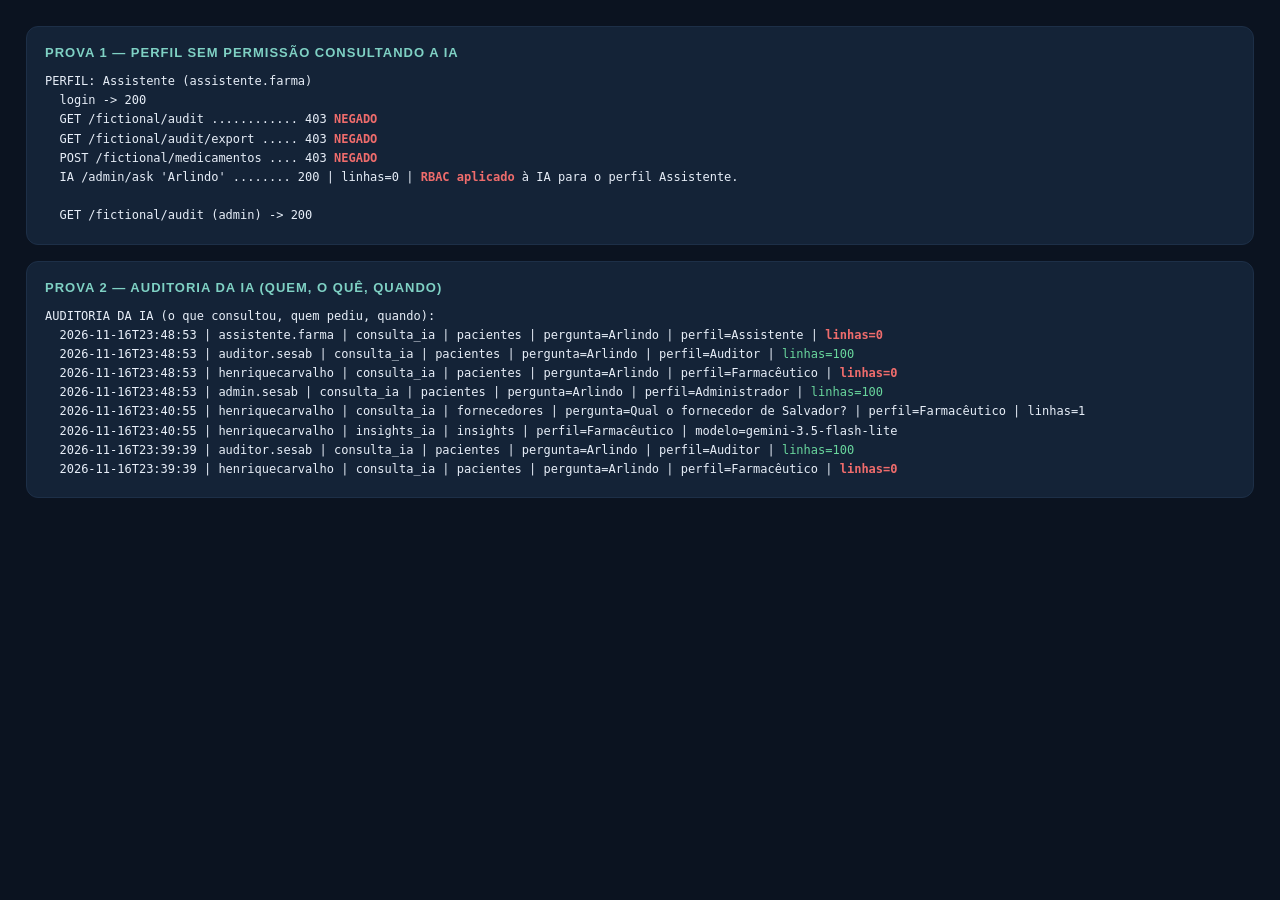
<file: evidencias/rbac-IA-evidencia.html>
<!DOCTYPE html><html lang="pt-BR"><head><meta charset="utf-8">
<style>
body{font-family:"Segoe UI",sans-serif;background:#0b1320;color:#e7eef8;margin:0;padding:26px}
h1{color:#7fd1c4;font-size:20px;margin:0 0 4px}
p{color:#91a4bd;font-size:12px;margin:0 0 18px}
.card{background:#142337;border:1px solid #1d2f47;border-radius:12px;padding:18px;margin-bottom:16px}
.card h2{color:#7fd1c4;font-size:13px;margin:0 0 12px;text-transform:uppercase;letter-spacing:1px}
pre{white-space:pre-wrap;font-family:Consolas,monospace;font-size:12px;line-height:1.6;margin:0}
.denied{color:#ef6c6c;font-weight:bold}
.allowed{color:#69d69d}
</style></head><body>
<div id="secao-negado" class="card">
<h2>Prova 1 — Perfil sem permissão consultando a IA</h2>
<pre>PERFIL: Assistente (assistente.farma)
  login -&gt; 200
  GET /fictional/audit ............ 403 <span class="denied">NEGADO</span>
  GET /fictional/audit/export ..... 403 <span class="denied">NEGADO</span>
  POST /fictional/medicamentos .... 403 <span class="denied">NEGADO</span>
  IA /admin/ask 'Arlindo' ........ 200 | linhas=0 | <span class="denied">RBAC aplicado</span> à IA para o perfil Assistente.

  GET /fictional/audit (admin) -&gt; 200</pre>
</div>
<div id="secao-auditoria" class="card">
<h2>Prova 2 — Auditoria da IA (quem, o quê, quando)</h2>
<pre>AUDITORIA DA IA (o que consultou, quem pediu, quando):
  2026-11-16T23:48:53 | assistente.farma | consulta_ia | pacientes | pergunta=Arlindo | perfil=Assistente | <span class="denied">linhas=0</span>
  2026-11-16T23:48:53 | auditor.sesab | consulta_ia | pacientes | pergunta=Arlindo | perfil=Auditor | <span class="allowed">linhas=100</span>
  2026-11-16T23:48:53 | henriquecarvalho | consulta_ia | pacientes | pergunta=Arlindo | perfil=Farmacêutico | <span class="denied">linhas=0</span>
  2026-11-16T23:48:53 | admin.sesab | consulta_ia | pacientes | pergunta=Arlindo | perfil=Administrador | <span class="allowed">linhas=100</span>
  2026-11-16T23:40:55 | henriquecarvalho | consulta_ia | fornecedores | pergunta=Qual o fornecedor de Salvador? | perfil=Farmacêutico | linhas=1
  2026-11-16T23:40:55 | henriquecarvalho | insights_ia | insights | perfil=Farmacêutico | modelo=gemini-3.5-flash-lite
  2026-11-16T23:39:39 | auditor.sesab | consulta_ia | pacientes | pergunta=Arlindo | perfil=Auditor | <span class="allowed">linhas=100</span>
  2026-11-16T23:39:39 | henriquecarvalho | consulta_ia | pacientes | pergunta=Arlindo | perfil=Farmacêutico | <span class="denied">linhas=0</span>
</pre>
</div>
</body></html>
</file>
